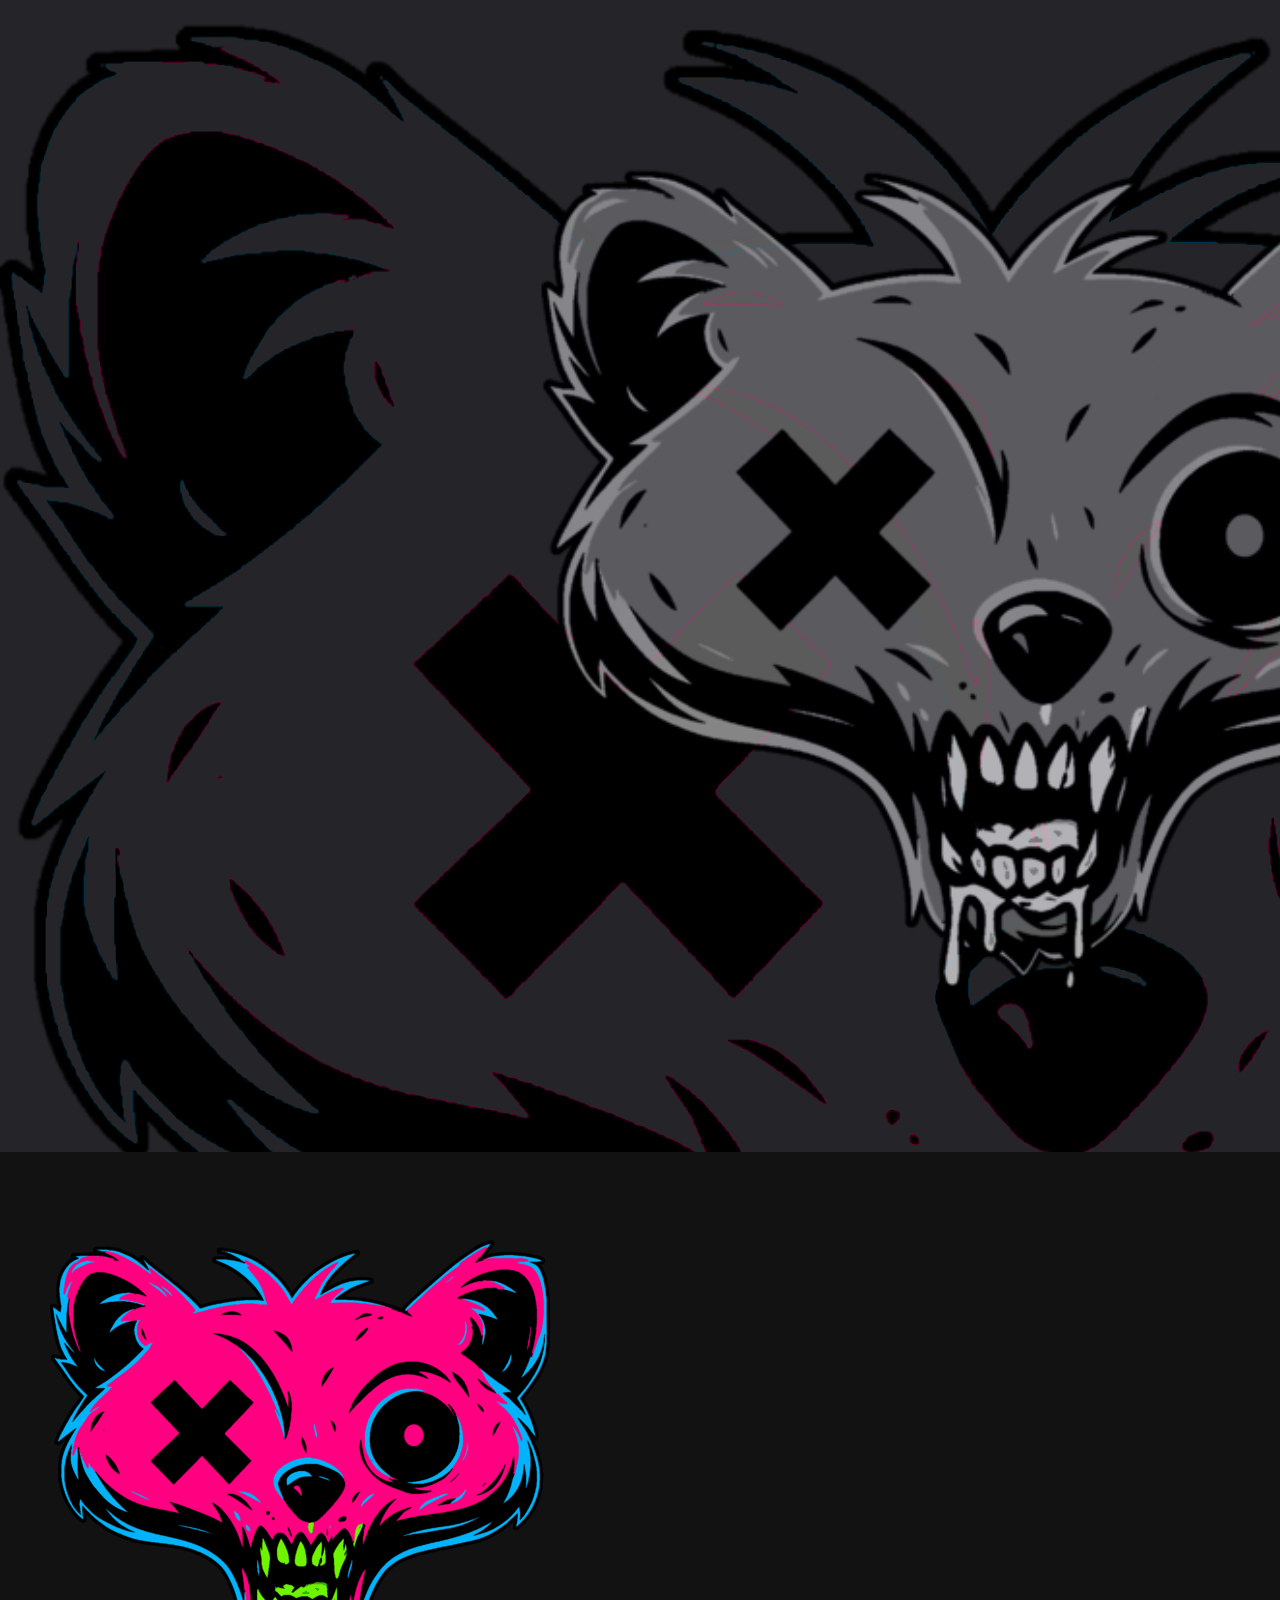
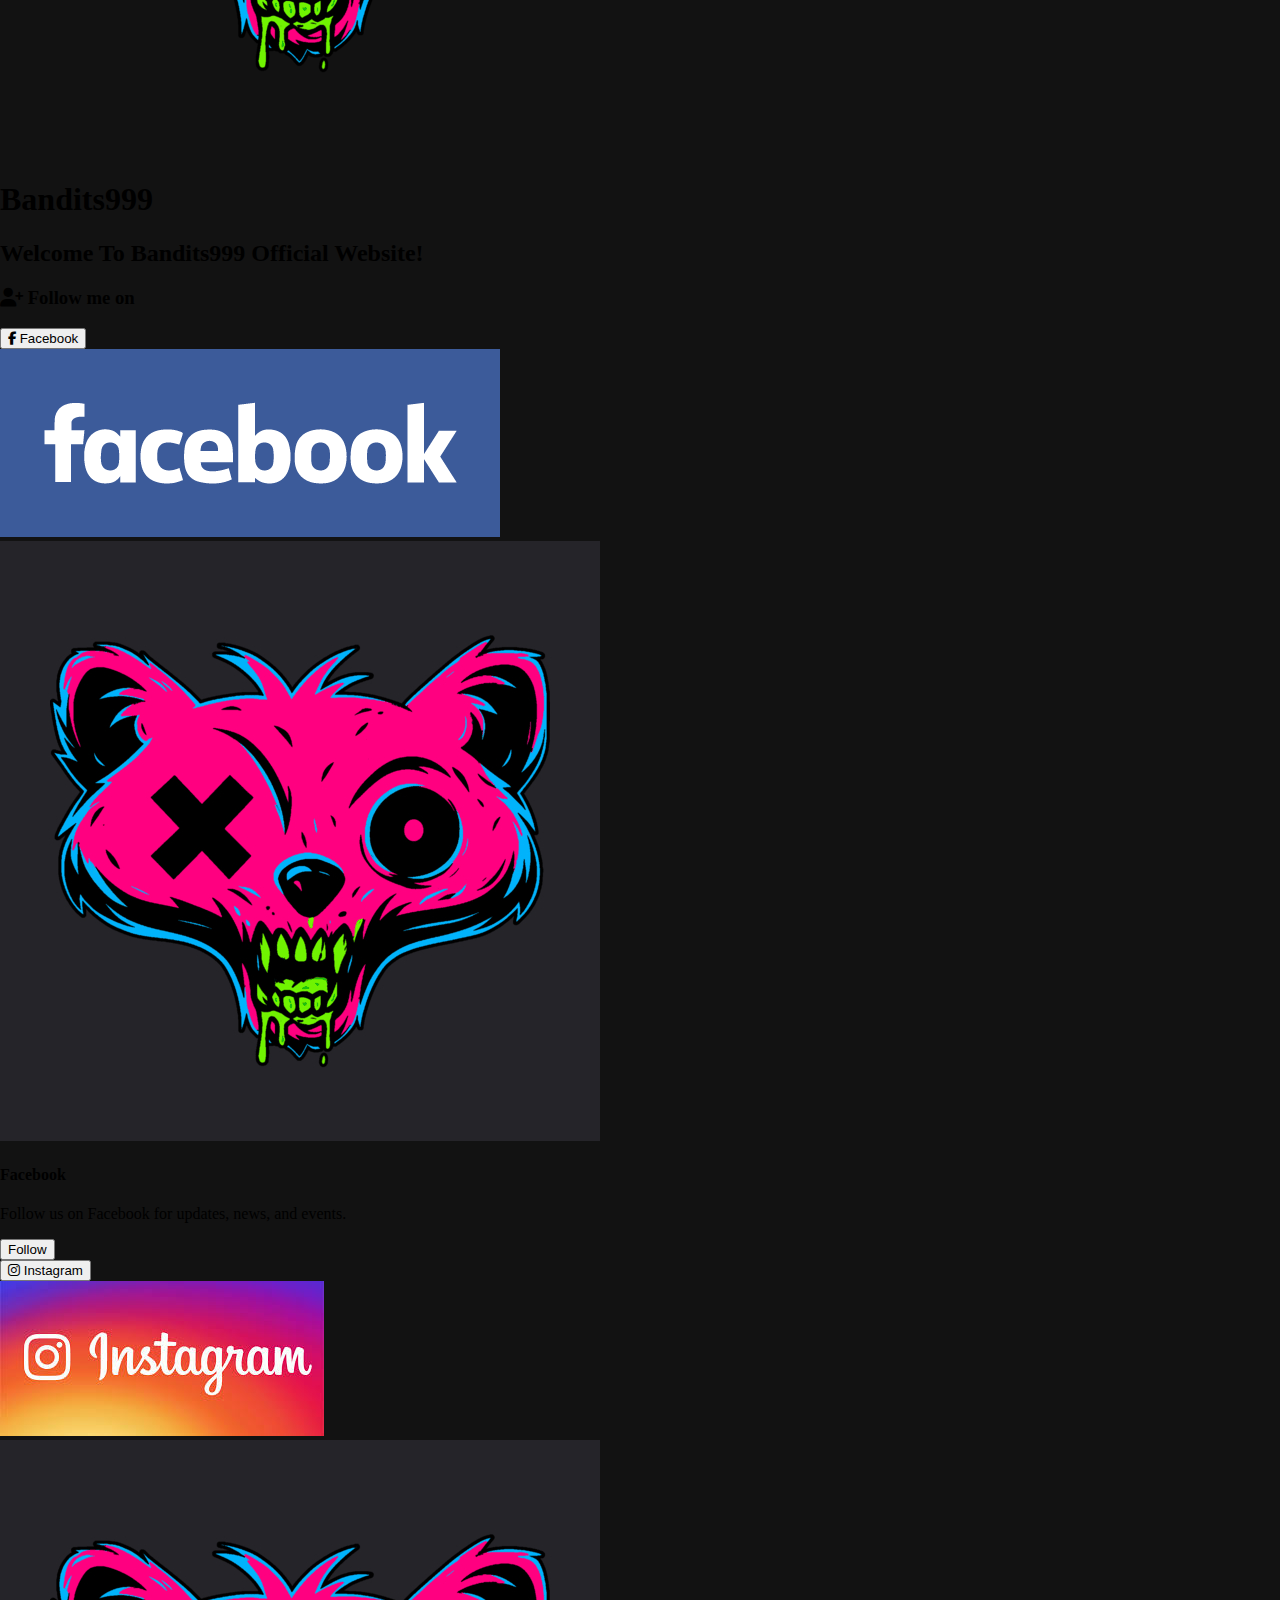
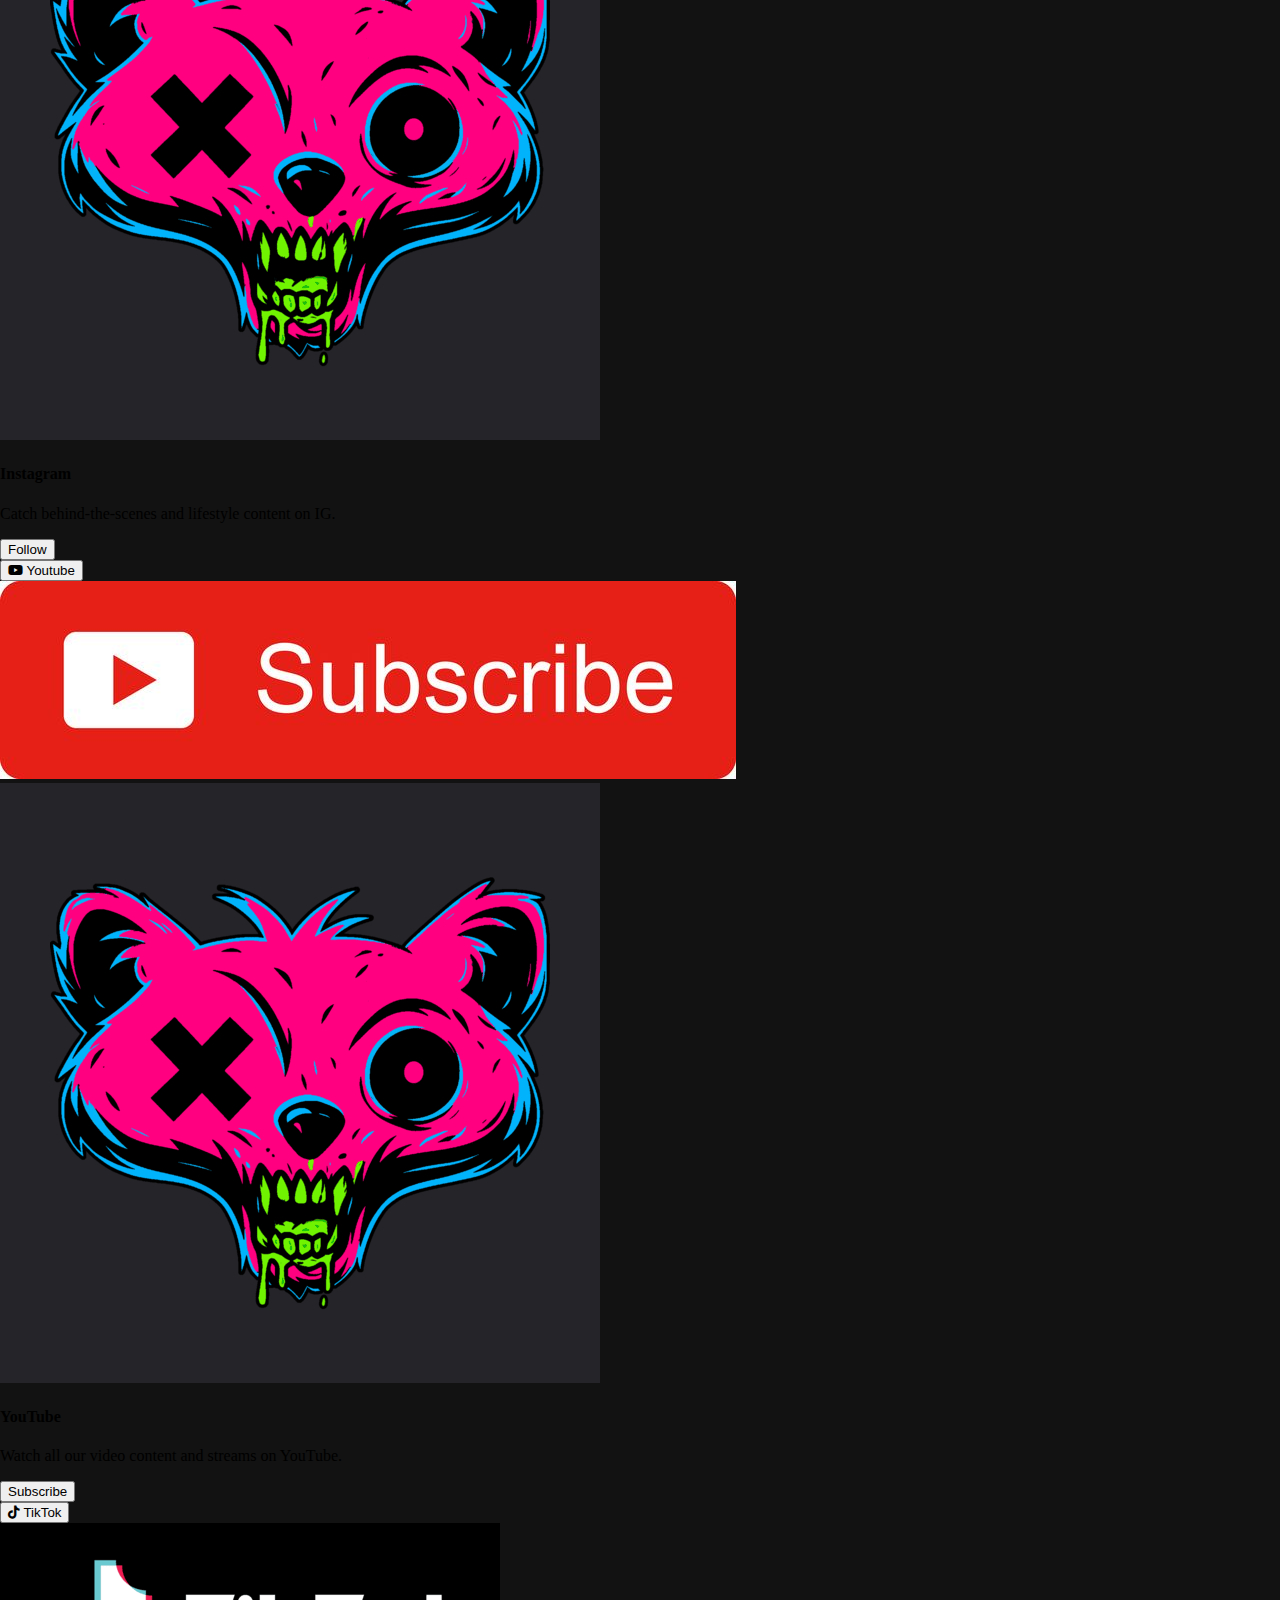
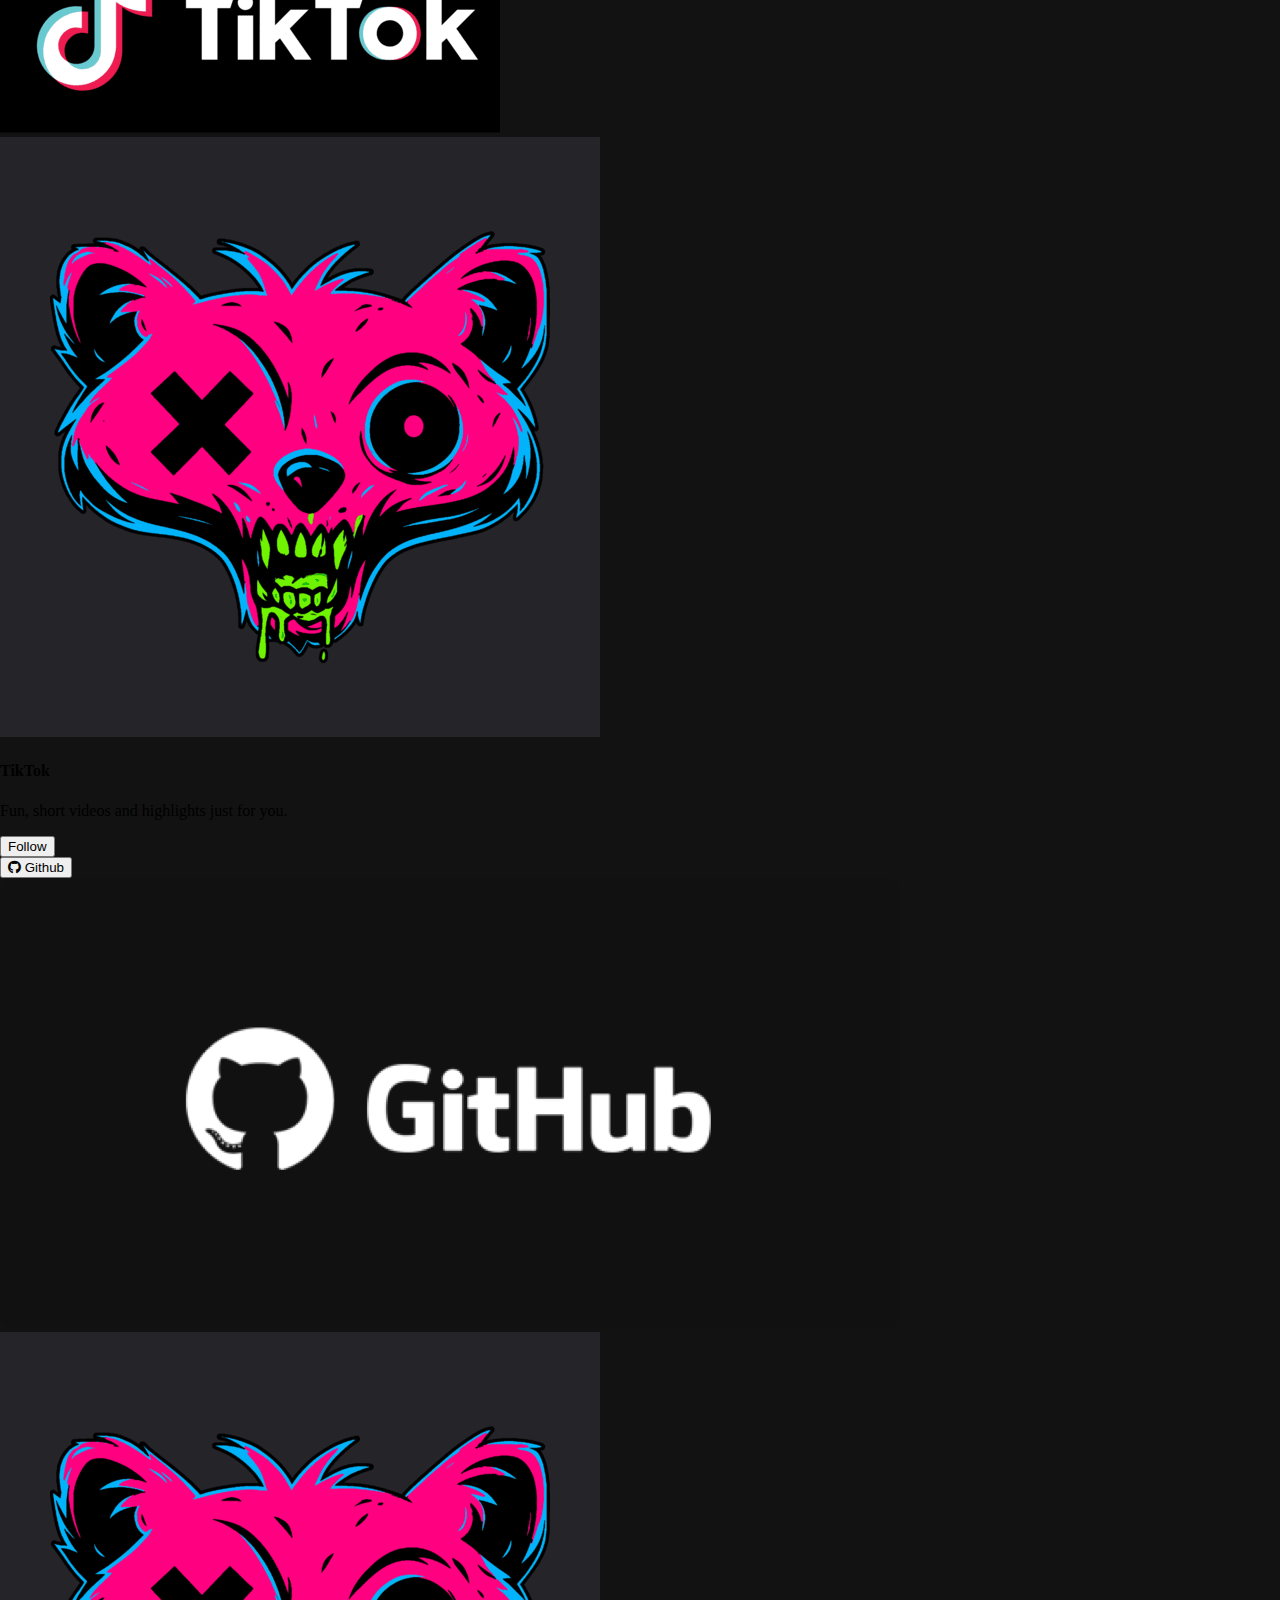
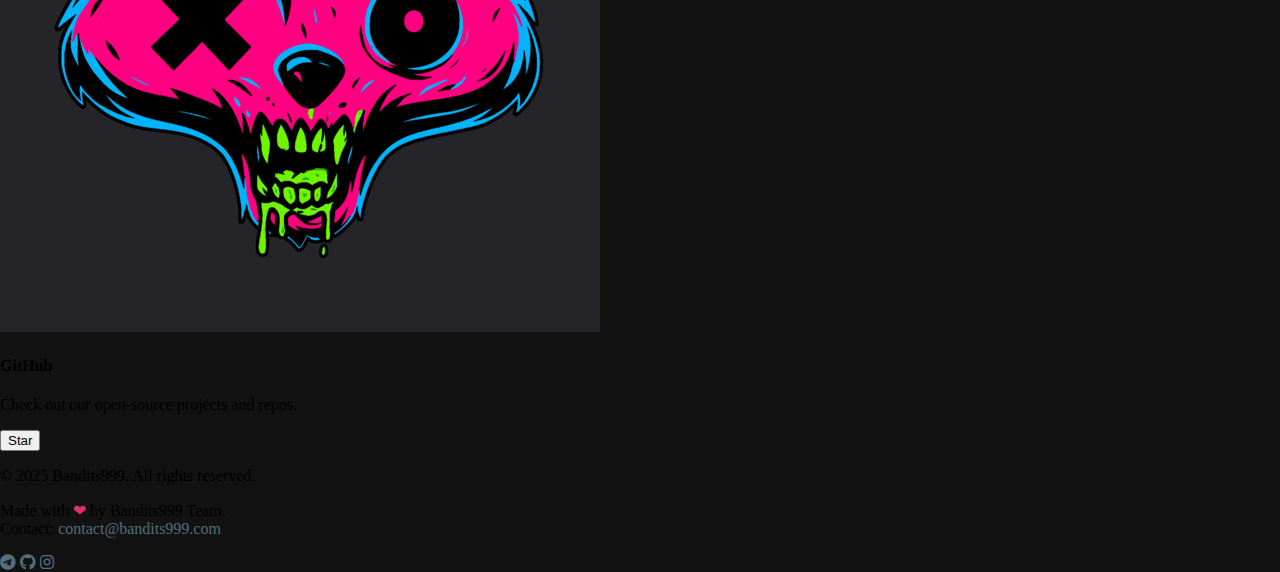
<file: index.html>
<!DOCTYPE html>
<html lang="en">
  <head>
    <meta charset="UTF-8" />
    <meta name="viewport" content="width=device-width, initial-scale=1.0" />
    <title>Bandits999 - Official Website</title>
    <meta name="description" content="Bandits999 Official Website. Follow us on social media, watch our videos, and join our community!">
    <meta name="keywords" content="Bandits999, Bandits99, official, social media, YouTube, Instagram, TikTok, GitHub, Telegram">
    <meta name="author" content="Bandits999 Team">
    <meta property="og:title" content="Bandits999 - Official Website">
    <meta property="og:description" content="Follow Bandits999 on all platforms. Join our community!">
    <meta property="og:image" content="https://bandits999.vercel.app/img/Bandits-Banner.jpg">
    <meta property="og:url" content="https://bandits999.vercel.app/">
    <meta name="twitter:card" content="summary_large_image">
    <link rel="canonical" href="https://bandits999.vercel.app/" />
    <link href="https://fonts.googleapis.com/css2?family=Inter:wght@400;600&display=swap" rel="stylesheet">
    <link rel="stylesheet" href="https://cdnjs.cloudflare.com/ajax/libs/font-awesome/6.5.0/css/all.min.css" />
    <link rel="stylesheet" href="style.css">
    <link rel="icon" href="https://bandits999.vercel.app/img/Bandits-600.png" type="image/png">
  </head>
  <body>
    <main class="main-content">
      <div class="profile-header">
        <img src="img/Bandits-Banner.jpg" alt="Bandits999 Banner" class="main-banner" />
        <div class="avatar-wrapper">
          <img src="img/Bandits-600.png" alt="Bandits999 Avatar" class="main-avatar" />
        </div>
      </div>
      <h1>Bandits999</h1>
      <h2>Welcome To Bandits999 Official Website!</h2>
      <div class="section">
        <h3>
          <i class="fa-solid fa-user-plus"></i> Follow me on
        </h3>
        <div class="btn-group">
          <div class="btn-wrapper">
            <button class="btn facebook">
              <i class="fab fa-facebook-f"></i> Facebook </button>
            <div class="popup facebook">
              <img class="banner" src="img/facebook.png" alt="Bandits999 Banner">
              <div class="popup-content">
                <img class="avatar" src="img/Bandits-600.jpg" alt="Bandits999 Avatar">
                <h4>Facebook</h4>
                <p>Follow us on Facebook for updates, news, and events.</p>
                <button class="follow-btn" data-link="https://www.facebook.com/999Bandits">Follow</button>
              </div>
            </div>
          </div>
          <div class="btn-wrapper">
            <button class="btn instagram">
              <i class="fab fa-instagram"></i> Instagram </button>
            <div class="popup instagram">
              <img class="banner" src="img/instagram.jpg" alt="Bandits999 Instagram">
              <div class="popup-content">
                <img class="avatar" src="img/Bandits-600.jpg" alt="Bandits999 Avatar">
                <h4>Instagram</h4>
                <p>Catch behind-the-scenes and lifestyle content on IG.</p>
                <button class="follow-btn" data-link="https://instagram.com/999bandits">Follow</button>
              </div>
            </div>
          </div>
          <div class="btn-wrapper">
            <button class="btn youtube">
              <i class="fab fa-youtube"></i> Youtube </button>
            <div class="popup youtube">
              <img class="banner" src="img/youtube.jpg" alt="Bandits999 YouTube">
              <div class="popup-content">
                <img class="avatar" src="img/Bandits-600.jpg" alt="Bandits999 Avatar">
                <h4>YouTube</h4>
                <p>Watch all our video content and streams on YouTube.</p>
                <button class="follow-btn" data-link="https://www.youtube.com/@Bandits.999">Subscribe</button>
              </div>
            </div>
          </div>
          <div class="btn-wrapper">
            <button class="btn tiktok">
              <i class="fab fa-tiktok"></i> TikTok </button>
            <div class="popup tiktok">
              <img class="banner" src="img/tiktok.png" alt="Bandits999 TikTok">
              <div class="popup-content">
                <img class="avatar" src="img/Bandits-600.jpg" alt="Bandits999 Avatar">
                <h4>TikTok</h4>
                <p>Fun, short videos and highlights just for you.</p>
                <button class="follow-btn" data-link="https://www.tiktok.com/@bandits.999">Follow</button>
              </div>
            </div>
          </div>
          <div class="btn-wrapper">
            <button class="btn github">
              <i class="fab fa-github"></i> Github </button>
            <div class="popup github">
              <img class="banner" src="img/github.png" alt="Bandits999 Github">
              <div class="popup-content">
                <img class="avatar" src="img/Bandits-600.jpg" alt="Bandits999 Avatar">
                <h4>GitHub</h4>
                <p>Check out our open-source projects and repos.</p>
                <button class="follow-btn" data-link="https://github.com/MrBroowc">Star</button>
              </div>
            </div>
          </div>
        </div>
      </div>
    </main>
    <footer class="site-footer">
      <div class="footer-content">
        <p>&copy; 2025 Bandits999. All rights reserved.</p>
        <p> Made with <span style="color:#e1306c;">&#10084;</span> by Bandits999 Team. <br> Contact: <a href="mailto:contact@bandits999.com">contact@bandits999.com</a>
        </p>
        <div class="footer-social">
          <a href="https://t.me/bandits999" target="_blank" title="Telegram">
            <i class="fab fa-telegram"></i>
          </a>
          <a href="https://github.com/bandits999" target="_blank" title="GitHub">
            <i class="fab fa-github"></i>
          </a>
          <a href="https://instagram.com/bandits999" target="_blank" title="Instagram">
            <i class="fab fa-instagram"></i>
          </a>
        </div>
      </div>
    </footer>
    <script>
document.querySelectorAll('.btn-wrapper').forEach(function(wrapper) {
  let timeout;

  // Untuk hover (desktop)
  wrapper.addEventListener('mouseenter', function() {
    clearTimeout(timeout);
    wrapper.classList.add('show-popup');
  });
  wrapper.addEventListener('mouseleave', function() {
    timeout = setTimeout(() => {
      wrapper.classList.remove('show-popup');
    }, 220); // delay hilang 220ms
  });

  // Untuk klik (mobile/tablet)
  const btn = wrapper.querySelector('.btn');
  if (btn) {
    btn.addEventListener('click', function(e) {
      e.stopPropagation();
      // Tutup popup lain
      document.querySelectorAll('.btn-wrapper').forEach(function(w) {
        if (w !== wrapper) w.classList.remove('show-popup');
      });
      wrapper.classList.toggle('show-popup');
    });
  }

  // Agar klik di dalam popup tidak menutup popup
  const popup = wrapper.querySelector('.popup');
  if (popup) {
    popup.addEventListener('click', function(e) {
      e.stopPropagation();
    });
  }
});

// Klik di luar popup untuk menutup semua
document.addEventListener('click', function() {
  document.querySelectorAll('.btn-wrapper').forEach(function(w) {
    w.classList.remove('show-popup');
  });
});

function isMobile() {
  return window.innerWidth <= 600;
}

document.querySelectorAll('.btn-wrapper .btn').forEach(function(btn) {
  // Ambil link dari data-link atau atribut lain sesuai kebutuhan
  let link = btn.getAttribute('data-link');
  if (!link) {
    // Coba ambil dari popup follow-btn jika ada
    let popupBtn = btn.parentElement.querySelector('.follow-btn');
    if (popupBtn) link = popupBtn.getAttribute('data-link');
  }
  if (link) {
    btn.addEventListener('click', function(e) {
      if (isMobile()) {
        window.open(link, '_blank');
      }
    });
  }
});

document.querySelectorAll('.follow-btn').forEach(function(btn) {
  btn.addEventListener('click', function(e) {
    var link = btn.getAttribute('data-link');
    if (link) {
      window.open(link, '_blank');
    }
    e.stopPropagation(); // agar popup tidak langsung tertutup
  });
});
    </script>
  </body>
</html>
</file>
<file: style.css>
:root {
--paper: #1A1C20;
--paper2: #111214;
--blush: #546E7A;
--rose: #263238;
--rose2: #37474F;
--ink: #CFD8DC;
--stroke: rgba(207, 216, 220, .15);
--stroke2: rgba(207, 216, 220, .10);
--fontTitle: 'Cinzel', serif;
--fontBody: 'Noto Serif JP', serif;
--fontUI: 'Sawarabi Gothic', sans-serif;
--radius: 8px;
--shadow: 0 18px 60px rgba(0, 0, 0, .5);
--bloom: rgba(84, 110, 122, .2);
--mist: rgba(26, 28, 32, .55);
--spark: rgba(255, 255, 255, .35);
}

.wrap {
width: 100%;
max-width: 900px;
height: 100vh;
margin: 0 auto;
font-family: var(--fontBody);
color: var(--ink);
position: relative;
}

body {
margin: 0 auto;
padding: 0;
background: #121212;
overflow: hidden;
height: 100vh;
}

.bg {
height: 100%;
border: 1px solid var(--stroke);
border-radius: var(--radius);
overflow: hidden;
position: relative;
box-shadow: var(--shadow);
background:
    radial-gradient(1200px 600px at 30% -10%, rgba(84, 110, 122, .15), transparent 60%),
    radial-gradient(900px 500px at 110% 10%, rgba(38, 50, 56, .3), transparent 55%),
    linear-gradient(180deg, var(--paper), var(--paper2));
box-sizing: border-box;
}

.bg::before {
content: "";
position: absolute;
inset: 0;
background:
    repeating-linear-gradient(15deg, rgba(0, 0, 0, .1) 0 2px, transparent 2px 10px),
    radial-gradient(circle at 20% 40%, rgba(255, 255, 255, .02), transparent 55%),
    radial-gradient(circle at 80% 20%, rgba(84, 110, 122, .05), transparent 60%);
mix-blend-mode: multiply;
opacity: .55;
pointer-events: none;
}

.bg::after {
content: "";
position: absolute;
inset: -30%;
background:
    radial-gradient(circle at 30% 25%, rgba(255, 255, 255, .22), transparent 55%),
    radial-gradient(circle at 75% 60%, rgba(84, 110, 122, .1), transparent 60%),
    radial-gradient(circle at 50% 85%, rgba(38, 50, 56, .1), transparent 65%);
filter: blur(18px);
opacity: .65;
pointer-events: none;
animation: glowDrift 12s ease-in-out infinite;
}

@keyframes glowDrift {
0% {
    transform: translate3d(0, 0, 0) rotate(0deg);
}

50% {
    transform: translate3d(20px, -14px, 0) rotate(2deg);
}

100% {
    transform: translate3d(0, 0, 0) rotate(0deg);
}
}

.layi {
height: 100%;
display: grid;
grid-template-columns: 120px 1fr;
position: relative;
}

.sidebar {
border-right: 1px solid var(--stroke);
background: linear-gradient(180deg, rgba(26, 28, 32, .8), rgba(17, 18, 20, .4));
}

.inside {
padding: 18px 12px;
display: grid;
gap: 12px;
align-content: start;
position: sticky;
top: 0;
}

.navarea:hover .navigation button {
opacity: 1;
transform: translateY(0);
pointer-events: auto;
}

.fanButton {
width: 56px;
height: 56px;
margin: 6px auto 0;
border-radius: 16px;
border: 1px solid var(--stroke);
background:
    radial-gradient(circle at 30% 25%, rgba(84, 110, 122, .3), transparent 60%),
    radial-gradient(circle at 80% 70%, rgba(38, 50, 56, .3), transparent 60%),
    linear-gradient(180deg, rgba(26, 28, 32, .7), rgba(17, 18, 20, .4));
box-shadow: 0 10px 30px rgba(0, 0, 0, .3);
display: grid;
place-items: center;
transition: transform .22s ease, box-shadow .22s ease, filter .22s ease;
}

.fanButton:hover {
transform: translateY(-2px);
box-shadow: 0 16px 42px rgba(0, 0, 0, .4);
filter: brightness(1.03);
}

.fanButton img {
width: 32px;
opacity: .8;
}

.navLabel {
font-family: var(--fontUI);
font-size: 10px;
letter-spacing: .22em;
text-transform: uppercase;
text-align: center;
color: rgba(207, 216, 220, .5);
}

.navigation {
display: grid;
gap: 8px;
margin: 6px;
width: 64px;
}

.navigation button {
all: unset;
cursor: pointer;
width: 64px;
padding: 13px 8px;
border-radius: 14px;
border: 1px solid transparent;
font-family: var(--fontUI);
font-size: 10px;
letter-spacing: .18em;
text-transform: uppercase;
color: rgba(207, 216, 220, .7);
background: rgba(255, 255, 255, .03);
transition: .22s ease;
text-align: center;
opacity: 0;
transform: translateY(-6px);
pointer-events: none;
}

.navigation button:hover {
border-color: rgba(207, 216, 220, .2);
background:
    radial-gradient(circle at 30% 30%, rgba(84, 110, 122, .2), transparent 60%),
    rgba(255, 255, 255, .05);
box-shadow: 0 10px 24px rgba(0, 0, 0, .2);
}

.main {
overflow: auto;
display: flex;
flex-direction: column;
min-width: 0;
}

.content {
flex: 1 1 auto;
min-height: 0;
overflow: auto;
padding: 14px 18px 50px;
scroll-behavior: smooth;
}

.content::-webkit-scrollbar {
width: 10px;
}

.content::-webkit-scrollbar-track {
background: rgba(0, 0, 0, .2);
border-left: 1px solid var(--stroke);
}

.content::-webkit-scrollbar-thumb {
background: linear-gradient(180deg, var(--blush), var(--rose));
border: 1px solid rgba(29, 3, 4, .16);
border-radius: 999px;
}

.content::-webkit-scrollbar-thumb:hover {
background: linear-gradient(180deg, rgba(202, 108, 113, .72), rgba(213, 197, 186, .55));
}

.content {
scrollbar-width: thin;
scrollbar-color: var(--blush) var(--paper2);
}

/* ========================= HEADER  ========================= */
.headerwrap {
flex: 0 0 auto;
padding: 18px 18px 0;
}

.header {
border: 1px solid var(--stroke);
border-radius: calc(var(--radius) + 2px);
overflow: hidden;
background: var(--paper2);
box-shadow: 0 12px 40px rgba(0, 0, 0, .3);
}

.headerimg {
height: 180px;
background:
    linear-gradient(90deg, rgba(0, 0, 0, .7), rgba(0, 0, 0, .2)),
    var(--img);
background-size: cover;
background-position: center;
position: relative;
filter: grayscale(100%);
transition: filter .4s ease;
}

.headerimg:hover {
filter: grayscale(0%);
}

.headerimg::after {
content: "";
position: absolute;
inset: -10%;
background:
    radial-gradient(220px 140px at 20% 25%, rgba(84, 110, 122, .15), transparent 60%),
    radial-gradient(180px 120px at 75% 35%, rgba(38, 50, 56, .2), transparent 60%),
    radial-gradient(140px 90px at 55% 75%, rgba(255, 255, 255, .22), transparent 65%),
    repeating-linear-gradient(20deg, rgba(255, 255, 255, .06) 0 2px, transparent 2px 12px);
mix-blend-mode: screen;
opacity: .9;
animation: bloomFloat 9s ease-in-out infinite;
}

@keyframes bloomFloat {
0% {
    transform: translate3d(0, 0, 0) rotate(0deg);
}

50% {
    transform: translate3d(14px, -10px, 0) rotate(1.6deg);
}

100% {
    transform: translate3d(0, 0, 0) rotate(0deg);
}
}

.headerbar {
display: grid;
grid-template-columns: 1fr auto;
gap: 14px;
align-items: end;
padding: 14px 16px 16px;
background: linear-gradient(180deg, var(--paper), var(--paper2));
border-top: 1px solid var(--stroke);
}

.characterName {
margin: 0;
font-family: var(--fontTitle);
font-weight: 400;
font-size: 40px;
line-height: 1;
color: var(--ink);
text-shadow: 0 10px 30px rgba(0, 0, 0, .5);
}

.characterSubtitle {
margin-top: 6px;
font-family: var(--fontUI);
font-size: 11px;
letter-spacing: .22em;
text-transform: uppercase;
color: rgba(207, 216, 220, .5);
}

.headertags {
display: flex;
flex-wrap: wrap;
gap: 8px;
justify-content: flex-end;
}

.tag {
font-family: var(--fontUI);
font-size: 10px;
letter-spacing: .16em;
text-transform: uppercase;
padding: 8px 10px;
border-radius: 999px;
border: 1px solid var(--stroke);
background: rgba(255, 255, 255, .05);
transition: transform .2s ease, box-shadow .2s ease, filter .2s ease;
}

.tag:hover {
transform: translateY(-2px);
box-shadow: 0 14px 26px rgba(0, 0, 0, .2);
filter: brightness(1.02);
}

.sectionGrid {
display: grid;
grid-template-columns: 1.15fr .85fr;
gap: 14px;
}

.panel {
border: 1px solid var(--stroke);
border-radius: calc(var(--radius) + 2px);
background: rgba(255, 255, 255, .02);
box-shadow: 0 10px 30px rgba(0, 0, 0, .2);
overflow: hidden;
position: relative;
transition: transform .22s ease, box-shadow .22s ease, filter .22s ease;
}

.panel:hover {
transform: translateY(-2px);
box-shadow: 0 18px 44px rgba(0, 0, 0, .3);
filter: saturate(1.02);
}

.panelHeader {
padding: 12px 14px;
background:
    radial-gradient(circle at 20% 10%, rgba(84, 110, 122, .1), transparent 55%),
    linear-gradient(180deg, var(--paper), var(--paper2));
border-bottom: 1px solid var(--stroke);
display: flex;
justify-content: space-between;
gap: 10px;
align-items: baseline;
}

.panelHeader h2 {
margin: 0;
font-family: var(--fontUI);
font-size: 12px;
letter-spacing: .22em;
text-transform: uppercase;
color: var(--ink);
}

.panelHeader span {
font-family: var(--fontUI);
font-size: 10px;
letter-spacing: .14em;
color: rgba(207, 216, 220, .4);
}

.panelBody {
padding: 14px;
line-height: 1.55;
font-size: 13px;
color: rgba(207, 216, 220, .8);
}

.quote {
padding: 12px 12px 12px 14px;
border-left: 3px solid var(--blush);
background: rgba(255, 255, 255, .03);
border-radius: 4px;
font-style: italic;
}

.divider {
height: 1px;
background: var(--stroke);
margin: 20px auto;
position: relative;
}

.divider::before {
content: '𖦹';
position: absolute;
left: 45%;
top: -20px;
background: var(--paper);
padding: 5px 10px;
font-size: 1.3em;
color: var(--blush);
}

.imageBlock {
border-radius: 16px;
border: 1px solid var(--stroke);
overflow: hidden;
position: relative;
background: var(--paper2);
filter: grayscale(100%);
transition: transform .22s ease, box-shadow .22s ease, filter .4s ease;
}

.imageBlock:hover {
transform: translateY(-2px);
box-shadow: 0 18px 44px rgba(29, 3, 4, .14);
filter: grayscale(0%) brightness(1.03) saturate(1.04);
}

.imageBlock::after {
content: "";
position: absolute;
inset: -10%;
background:
    radial-gradient(220px 140px at 20% 25%, rgba(84, 110, 122, .1), transparent 60%),
    radial-gradient(180px 120px at 80% 35%, rgba(38, 50, 56, .1), transparent 60%),
    radial-gradient(120px 90px at 55% 78%, rgba(255, 255, 255, .20), transparent 65%),
    repeating-linear-gradient(25deg, rgba(255, 255, 255, .05) 0 2px, transparent 2px 12px);
mix-blend-mode: screen;
opacity: .92;
pointer-events: none;
animation: bloomFloat 10s ease-in-out infinite;
}

.imageCaption {
position: absolute;
left: 10px;
right: 10px;
bottom: 10px;
padding: 8px 10px;
border-radius: 14px;
border: 1px solid var(--stroke);
background: rgba(0, 0, 0, .6);
font-family: var(--fontUI);
font-size: 10px;
letter-spacing: .14em;
text-transform: uppercase;
text-align: center;
opacity: 0;
transform: translateY(6px);
transition: .22s ease;
}

.imageBlock:hover .imageCaption {
opacity: 1;
transform: translateY(0);
}

.imageWide {
height: 200px;
}

.imageSquare {
height: 140px;
}

.imageMain {
height: 270px;
position: relative;
border-radius: var(--radius);
width: 270px;
overflow: visible;
}

.details {
display: grid;
gap: 8px;
}

.detailRow {
display: grid;
grid-template-columns: 110px 1fr;
gap: 10px;
padding: 10px;
border-radius: 14px;
background: rgba(255, 255, 255, .02);
border: 1px solid var(--stroke2);
transition: .22s ease;
}

.detailRow:hover {
background: rgba(255, 255, 255, .05);
border-color: rgba(29, 3, 4, .16);
}

.detailItem {
font-family: var(--fontUI);
font-size: 10px;
letter-spacing: .18em;
text-transform: uppercase;
color: rgba(207, 216, 220, .5);
}

.detailValue {
font-size: 13px;
color: var(--ink);
}

.meterGroup {
display: grid;
gap: 10px;
}

.barMeter {
--value: 70;
border-radius: 14px;
border: 1px solid var(--stroke);
background: rgba(0, 0, 0, .2);
padding: 10px;
}

.barTop {
display: flex;
justify-content: space-between;
gap: 10px;
align-items: baseline;
margin-bottom: 8px;
}

.barTitle {
font-family: var(--fontUI);
font-size: 10px;
letter-spacing: .18em;
text-transform: uppercase;
color: var(--ink);
}

.barValue {
font-family: var(--fontUI);
font-size: 10px;
letter-spacing: .14em;
color: rgba(207, 216, 220, .4);
}

.barTrack {
height: 10px;
border-radius: 999px;
border: 1px solid rgba(255, 255, 255, .05);
background: rgba(0, 0, 0, .3);
overflow: hidden;
}

.barFill {
height: 100%;
width: calc(var(--value) * 1%);
border-radius: 999px;
background: linear-gradient(90deg, var(--blush), var(--rose));
box-shadow: 0 10px 20px rgba(0, 0, 0, .3);
transition: width .6s ease;
}

.splitColumns {
display: grid;
grid-template-columns: 1fr 1fr;
gap: 10px;
}

.list {
border-radius: 14px;
border: 1px solid var(--stroke);
background: rgba(255, 255, 255, .02);
padding: 10px;
}

.list h3 {
margin: 0 0 8px 0;
font-family: var(--fontUI);
color: var(--blush);
font-size: 13px;
letter-spacing: .18em;
text-transform: uppercase;
}

.list h4 {
margin: 8px 0 8px 0;
font-family: var(--fontUI);
color: var(--blush);
font-size: 13px;
letter-spacing: .18em;
text-transform: uppercase;
}

.list p {
margin: 0;
font-size: 13px;
color: rgba(207, 216, 220, .7);
line-height: 1.5;
}

.chipRow {
display: flex;
flex-wrap: wrap;
gap: 8px;
}

.chip {
font-style: normal;
font-family: var(--fontUI);
font-size: 10px;
letter-spacing: .14em;
text-transform: uppercase;
padding: 8px 10px;
border-radius: 999px;
border: 1px solid var(--stroke);
background: rgba(255, 255, 255, .05);
transition: .22s ease;
}

.chip:hover {
transform: translateY(-2px);
box-shadow: 0 14px 26px rgba(0, 0, 0, .2);
background: rgba(255, 255, 255, .08);
}

.masonry {
column-count: 3;
column-gap: 10px;
}

.masonryItem {
break-inside: avoid;
margin: 0 0 10px 0;
}

.masonry .imageBlock {
width: 100%;
}

.relationAvatar::after {
content: "";
position: absolute;
inset: -10%;
background:
    radial-gradient(120px 90px at 20% 25%, rgba(84, 110, 122, .1), transparent 60%),
    radial-gradient(120px 90px at 70% 80%, rgba(255, 255, 255, .18), transparent 65%);
mix-blend-mode: screen;
opacity: .9;
pointer-events: none;
}

.relationCard:hover .relationAvatar {
filter: grayscale(0%);
}

.relationMeta {
display: grid;
gap: 4px;
}

.relationName {
font-family: var(--fontUI);
font-size: 11px;
letter-spacing: .18em;
text-transform: uppercase;
color: var(--ink);
}

.relationLine {
font-family: var(--fontUI);
font-size: 10px;
letter-spacing: .12em;
color: rgba(207, 216, 220, .4);
}

.relationTag {
display: inline-block;
margin-top: 4px;
padding: 6px 8px;
border-radius: 999px;
border: 1px solid var(--stroke);
background: rgba(255, 255, 255, .05);
font-family: var(--fontUI);
font-size: 10px;
letter-spacing: .14em;
text-transform: uppercase;
color: rgba(207, 216, 220, .6);
}

.relationTextBox {
margin-top: 8px;
height: 88px;
overflow: auto;
padding: 10px;
border-radius: 14px;
border: 1px solid var(--stroke2);
background: rgba(0, 0, 0, .2);
font-size: 13px;
color: rgba(207, 216, 220, .7);
line-height: 1.5;
}

.relationTextBox::-webkit-scrollbar {
width: 8px;
}

.relationTextBox::-webkit-scrollbar-thumb {
background: linear-gradient(180deg, var(--blush), var(--rose));
border: 1px solid var(--stroke);
border-radius: 999px;
}

.imageGrid3 {
display: grid;
grid-template-columns: repeat(3, 1fr);
gap: 10px;
}

.relationsStack {
display: grid;
gap: 10px;
}

.relationEntry {
border-radius: 18px;
border: 1px solid rgba(29, 3, 4, .14);
background:
    radial-gradient(220px 140px at 16% 20%, rgba(84, 110, 122, .1), transparent 60%),
    linear-gradient(180deg, var(--paper), var(--paper2));
overflow: hidden;
transition: transform .22s ease, box-shadow .22s ease, filter .22s ease;
}

.relationEntry:hover {
transform: translateY(-2px);
box-shadow: 0 18px 44px rgba(0, 0, 0, .4);
filter: saturate(1.02);
}

.relationEntryHeader {
padding: 10px 12px;
border-bottom: 1px solid rgba(29, 3, 4, .12);
background:
    radial-gradient(circle at 18% 20%, rgba(84, 110, 122, .1), transparent 55%),
    linear-gradient(180deg, var(--paper2), var(--paper));
display: flex;
justify-content: space-between;
align-items: baseline;
gap: 10px;
font-family: var(--fontUI);
font-size: 10px;
letter-spacing: .22em;
text-transform: uppercase;
color: rgba(207, 216, 220, .5);
}

.relationEntryBody {
display: grid;
grid-template-columns: 220px 1fr;
gap: 12px;
padding: 12px;
}

.relationLeft {
display: grid;
gap: 10px;
min-width: 0;
}

.relationAvatarLarge {
height: 160px;
border-radius: 16px;
border: 1px solid rgba(29, 3, 4, .16);
overflow: hidden;
position: relative;
background: rgba(0, 0, 0, .3);
filter: grayscale(100%);
transition: filter .4s ease;
}

.relationAvatarLarge::after {
content: "";
position: absolute;
inset: -10%;
background:
    radial-gradient(220px 140px at 20% 25%, rgba(84, 110, 122, .1), transparent 60%),
    radial-gradient(180px 120px at 80% 35%, rgba(38, 50, 56, .1), transparent 60%),
    radial-gradient(120px 90px at 55% 78%, rgba(255, 255, 255, .20), transparent 65%),
    repeating-linear-gradient(25deg, rgba(255, 255, 255, .05) 0 2px, transparent 2px 12px);
mix-blend-mode: screen;
opacity: .92;
pointer-events: none;
animation: bloomFloat 10s ease-in-out infinite;
}

.relationEntry:hover .relationAvatarLarge {
filter: grayscale(0%);
}

.relationIdentity {
border-radius: 16px;
border: 1px solid rgba(29, 3, 4, .12);
background: rgba(255, 255, 255, .02);
padding: 10px;
display: grid;
gap: 8px;
}

.relationNameLine {
display: flex;
justify-content: space-between;
align-items: baseline;
gap: 10px;
}

.relationName {
margin: 0;
font-family: var(--fontUI);
font-size: 11px;
letter-spacing: .18em;
text-transform: uppercase;
color: var(--ink);
}

.relationType {
display: inline-block;
padding: 6px 8px;
border-radius: 999px;
border: 1px solid rgba(29, 3, 4, .16);
background: rgba(255, 255, 255, .05);
font-family: var(--fontUI);
font-size: 10px;
letter-spacing: .14em;
text-transform: uppercase;
color: rgba(207, 216, 220, .5);
}

.relationQuote {
margin: 0;
padding: 10px;
border-radius: 14px;
border-left: 3px solid var(--blush);
background: rgba(255, 255, 255, .02);
font-style: italic;
color: rgba(207, 216, 220, .7);
}

.relationRight {
display: grid;
gap: 10px;
min-width: 0;
}

.relationTextScroll {
height: 190px;
overflow: auto;
padding: 12px;
border-radius: 16px;
border: 1px solid rgba(29, 3, 4, .12);
background: rgba(0, 0, 0, .2);
line-height: 1.55;
color: rgba(207, 216, 220, .8);
}

.relationTextScroll::-webkit-scrollbar {
width: 8px;
}

.relationTextScroll::-webkit-scrollbar-thumb {
background: linear-gradient(180deg, var(--blush), var(--rose));
border: 1px solid rgba(29, 3, 4, .14);
border-radius: 999px;
}

.relationMoments {
display: grid;
gap: 8px;
padding: 10px;
border-radius: 16px;
border: 1px solid rgba(29, 3, 4, .12);
background: rgba(255, 255, 255, .02);
}

.relationMoments h4 {
margin: 0;
font-family: var(--fontUI);
font-size: 10px;
letter-spacing: .22em;
text-transform: uppercase;
color: rgba(207, 216, 220, .5);
}

.relationMoments p {
margin: 0;
font-size: 13px;
color: rgba(207, 216, 220, .7);
line-height: 1.5;
}

.tabContent {
display: none;
opacity: 0;
transform: translateY(8px);
transition: opacity .28s ease, transform .28s ease;
will-change: opacity, transform;
}

.tabContent.isActive {
display: block;
opacity: 1;
transform: translateY(0);
}

.tabContent.isFadingOut {
opacity: 0;
transform: translateY(12px);
}

.code {
margin: 15px auto;
font: 1.5em var(--fontTitle);
text-align: center;
color: var(--blush);
cursor: pointer;
transition: transform .5s;
text-shadow: 0px 0px 5px;
}

a {
color: var(--blush);
text-decoration: none;
}

a:visited {
color: var(--blush);
text-decoration: none;
}

a:link {
color: var(--blush);
text-decoration: none;
}

@media (max-width: 850px) {
.layi {
    grid-template-columns: 1fr;
}

.headerbar {
    text-align: center;
}

.headerimg {
    display: none;
}

.sidebar {
    border-right: none;
    border-bottom: 1px solid var(--stroke);
}

.inside {
    position: relative;
    display: flex;
    flex-wrap: wrap;
    justify-content: center;
    align-items: center;
    gap: 15px;
}

.navLabel {
    display: none;
}

.navigation {
    display: flex;
    justify-content: center;
    width: 100%;
    grid-template-columns: repeat(auto-fit, minmax(100px, 1fr));
    margin: 0;
}

.navigation button {
    opacity: 1;
    transform: none;
    pointer-events: auto;
    width: auto;
    padding: 5px 5px;
    border-radius: 8px;
}

.sectionGrid, .headerbar, .relationEntryBody {
    grid-template-columns: 1fr;
}

.headertags {
    justify-content: center;
}

.imageMain {
    margin: 0 auto;
}

.masonry {
    column-count: 2;
}
}

@media (max-width: 500px) {
.masonry {
    column-count: 1;
}
.navigation {
    grid-template-columns: repeat(3, 1fr);
}
.characterName {
    font-size: 32px;
}
}
</file>
